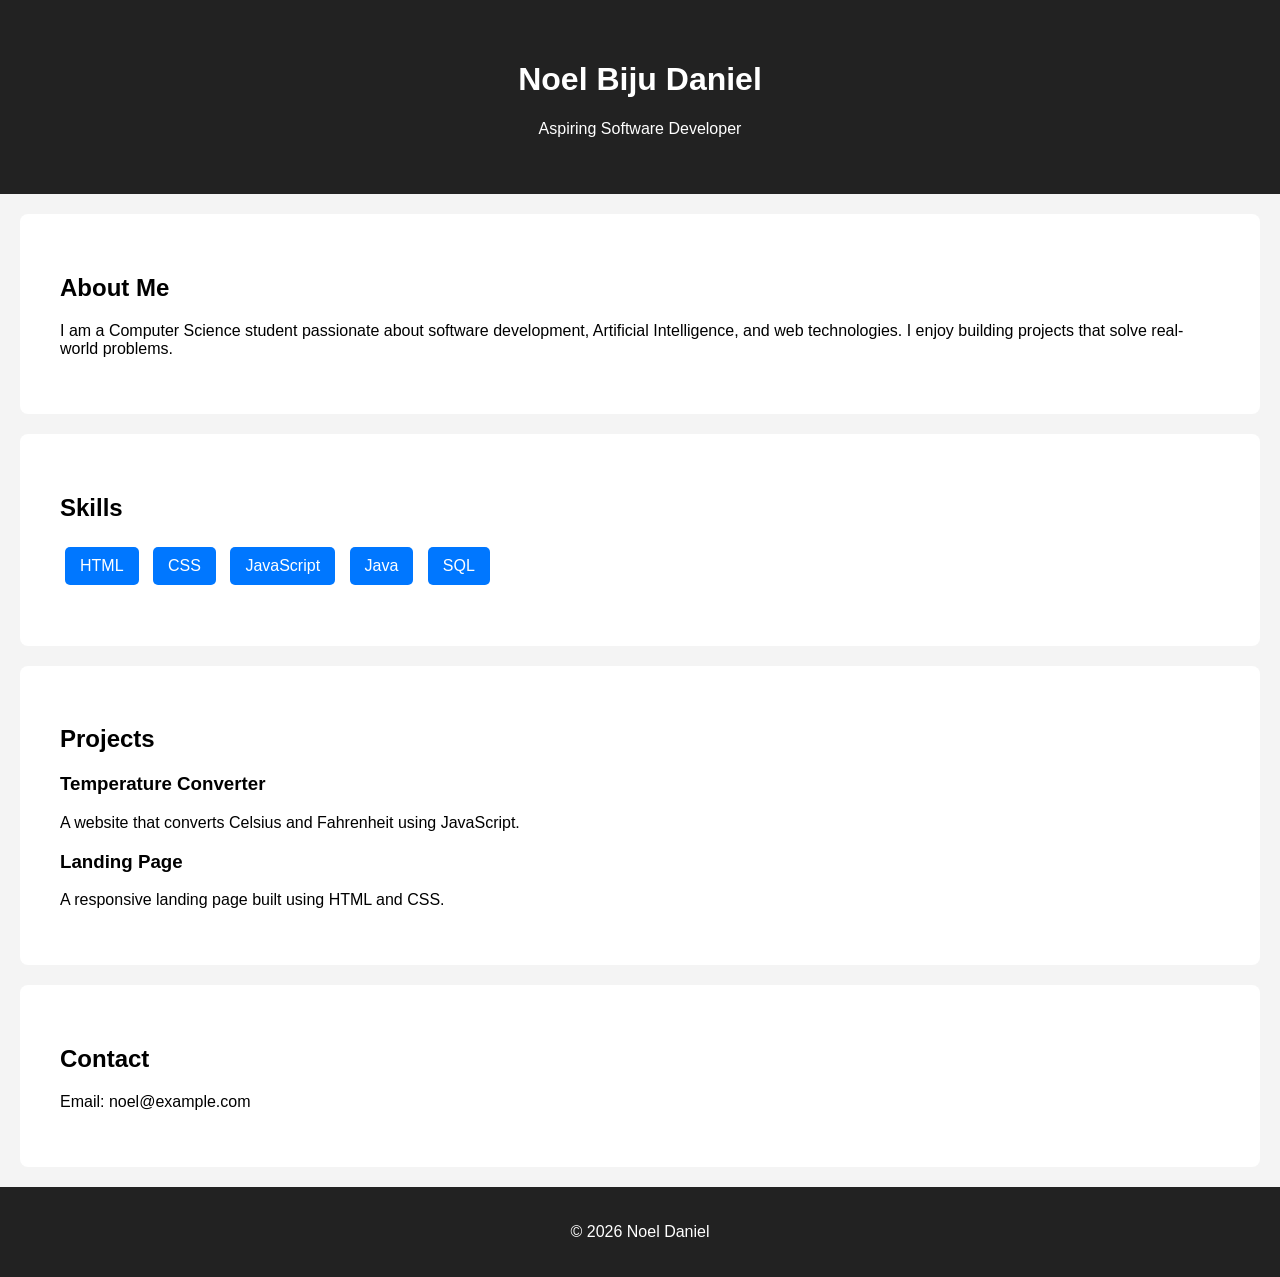
<file: Task2_Portfolio/index.html>
<!DOCTYPE html>
<html lang="en">

<head>
<meta charset="UTF-8">
<title>My Portfolio</title>
<link rel="stylesheet" href="style.css">
</head>

<body>

<header>
<h1>Noel Biju Daniel</h1>
<p>Aspiring Software Developer</p>
</header>


<section class="about">

<h2>About Me</h2>

<p>
I am a Computer Science student passionate about software development,
Artificial Intelligence, and web technologies. I enjoy building projects
that solve real-world problems.
</p>

</section>


<section class="skills">

<h2>Skills</h2>

<ul>
<li>HTML</li>
<li>CSS</li>
<li>JavaScript</li>
<li>Java</li>
<li>SQL</li>
</ul>

</section>


<section class="projects">

<h2>Projects</h2>

<div class="project">
<h3>Temperature Converter</h3>
<p>A website that converts Celsius and Fahrenheit using JavaScript.</p>
</div>

<div class="project">
<h3>Landing Page</h3>
<p>A responsive landing page built using HTML and CSS.</p>
</div>

</section>


<section class="contact">

<h2>Contact</h2>

<p>Email: noel@example.com</p>

</section>


<footer>

<p>© 2026 Noel Daniel</p>

</footer>

</body>
</html>
</file>
<file: Task2_Portfolio/style.css>
body{
font-family: Arial;
margin:0;
background:#f4f4f4;
}

header{
background:#222;
color:white;
text-align:center;
padding:40px;
}

section{
padding:40px;
margin:20px;
background:white;
border-radius:8px;
}

.skills ul{
list-style:none;
padding:0;
}

.skills li{
background:#0077ff;
color:white;
display:inline-block;
padding:10px 15px;
margin:5px;
border-radius:5px;
}

.project{
margin-top:15px;
}

footer{
background:#222;
color:white;
text-align:center;
padding:20px;
margin-top:20px;
}
</file>
